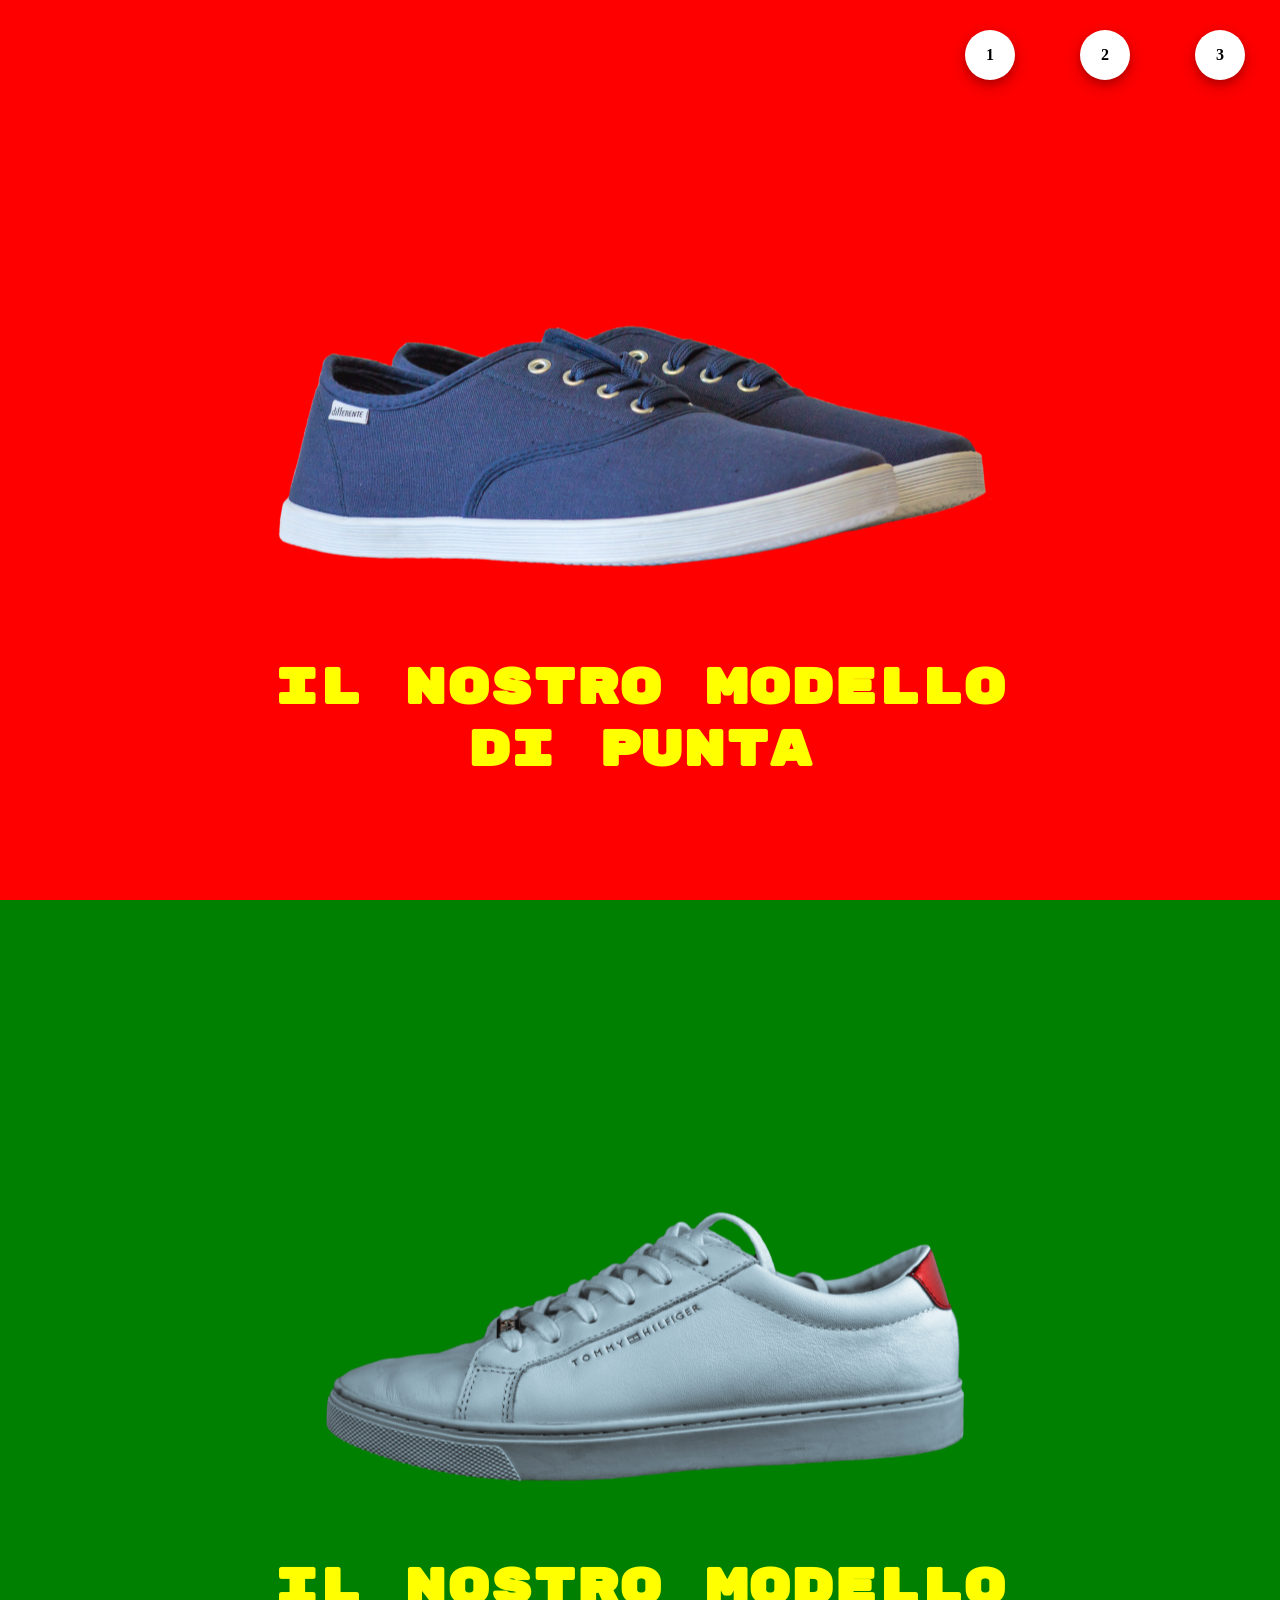
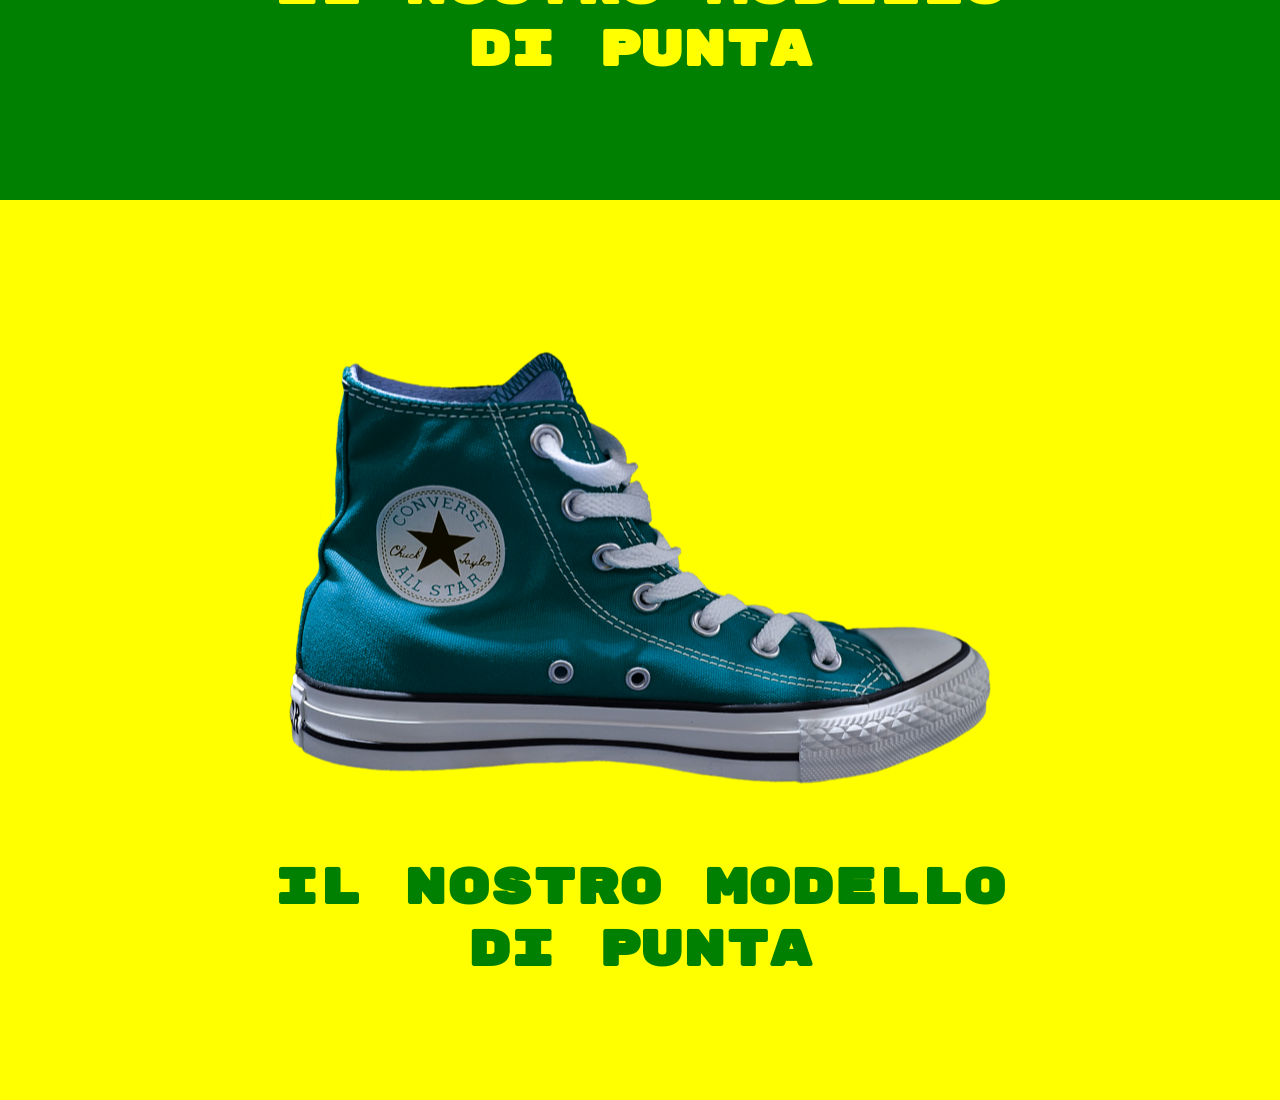
<file: index.html>
<!DOCTYPE html>
<html lang="en">
<head>
    <meta charset="UTF-8">
    <meta http-equiv="X-UA-Compatible" content="IE=edge">
    <meta name="viewport" content="width=device-width, initial-scale=1.0">
    <link rel="preconnect" href="https://fonts.googleapis.com">
    <link rel="preconnect" href="https://fonts.gstatic.com" crossorigin>
    <link href="https://fonts.googleapis.com/css2?family=Rubik+Mono+One&display=swap" rel="stylesheet">
    <link rel="stylesheet" href="css/stlye.css">
    <title>Shoes</title>
</head>
<body class="debug">
    <!-- Nav bar -->
    <nav>
        <ul class="cf">
            <li><a href="#scarpa-1">1</a></li>
            <li><a href="#scarpa-2">2</a></li>
            <li><a href="#scarpa-3">3</a></li>
        </ul>
    </nav>
    <!-- Fine nav bar -->

    <!-- Inizio main -->
    <main>
        <!-- Sezione scarpa 1 -->
        <section id="scarpa-1">
            <!-- Descrizione scarpa -->
            <div class="desc-scarpa">
                <img src="img/01.png" alt="modello di punta 1">
                <h2>Il nostro modello di punta</h2>
            </div>
        </section>
        <!-- Sezione scarpa 2 -->
        <section id="scarpa-2">
            <!-- Descrizione scarpa -->
            <div class="desc-scarpa">
                <img src="img/02.png" alt="modello di punta 2">
                <h2>Il nostro modello di punta</h2>
            </div>
        </section>
        <!-- Sezione scarpa 3 -->
        <section id="scarpa-3">
            <!-- Descrizione scarpa -->
            <div class="desc-scarpa">
                <img src="img/03.png" alt="modello di punta 3">
                <h2>Il nostro modello di punta</h2>
            </div>
        </section>
    </main>
    <!-- Fine main -->
</body>
</html>
</file>
<file: css/stlye.css>
/* GENERAL */

* {
    margin: 0;
    padding: 0;
    box-sizing: border-box;
}

html {
    scroll-behavior: smooth;
}

.cf::after {
    content: "";
    display: table;
    clear: both;
}

/* NAV BAR */

nav {
    height: 100px;
    position: fixed;
    right: 0;
    width: 100%;
    z-index: 9999;
}

ul {
    float: right;
    list-style: none;
}

nav li {
    float: left;
    display: inline;
    margin: 30px 15px 0;
}

/* Pallini nav bar */

nav li a {
    display: block;
    margin: 0 15px;
    /* Dimensione/colore pulsanti */
    width: 50px;
    height: 50px;
    background-color: #fff;
    text-align: center;
    border-radius: 50%;
    text-decoration: none;
    font-weight: bold;
    color: black;
    box-shadow: 0 4px 8px 0 rgba(0, 0, 0, 0.2), 0 6px 20px 0 rgba(0, 0, 0, 0.19);
    /* Allineamento pulsanti */
    line-height: 50px;
    margin-right: 20px;
}

/* MAIN */

main section {
    width: 100%;
    height: 100vh;
    position: relative;
    margin: 0 auto;
}

#scarpa-1 {
    background-color:red;
    color: yellow;
}

#scarpa-2 {
    background-color:green;
    color: yellow;
}

#scarpa-3 {
    background-color:yellow;
    color: green;
}

.desc-scarpa {
    position: absolute;
    top: 50%;
    left: 50%;
    transform: translate(-50%, -50%);
    text-align: center;
}

section h2 {
    font-family: 'Rubik Mono One', sans-serif;
    font-size: 50px;
    text-transform: uppercase;
}

/* debug */

/* .debug nav {
    background-color: #123456;
} */

/* .debug nav ul {
    margin-top: 30px;
    margin-right: 60px;
} */

/* .debug main { 
    line-height: 80px;
} */
</file>
